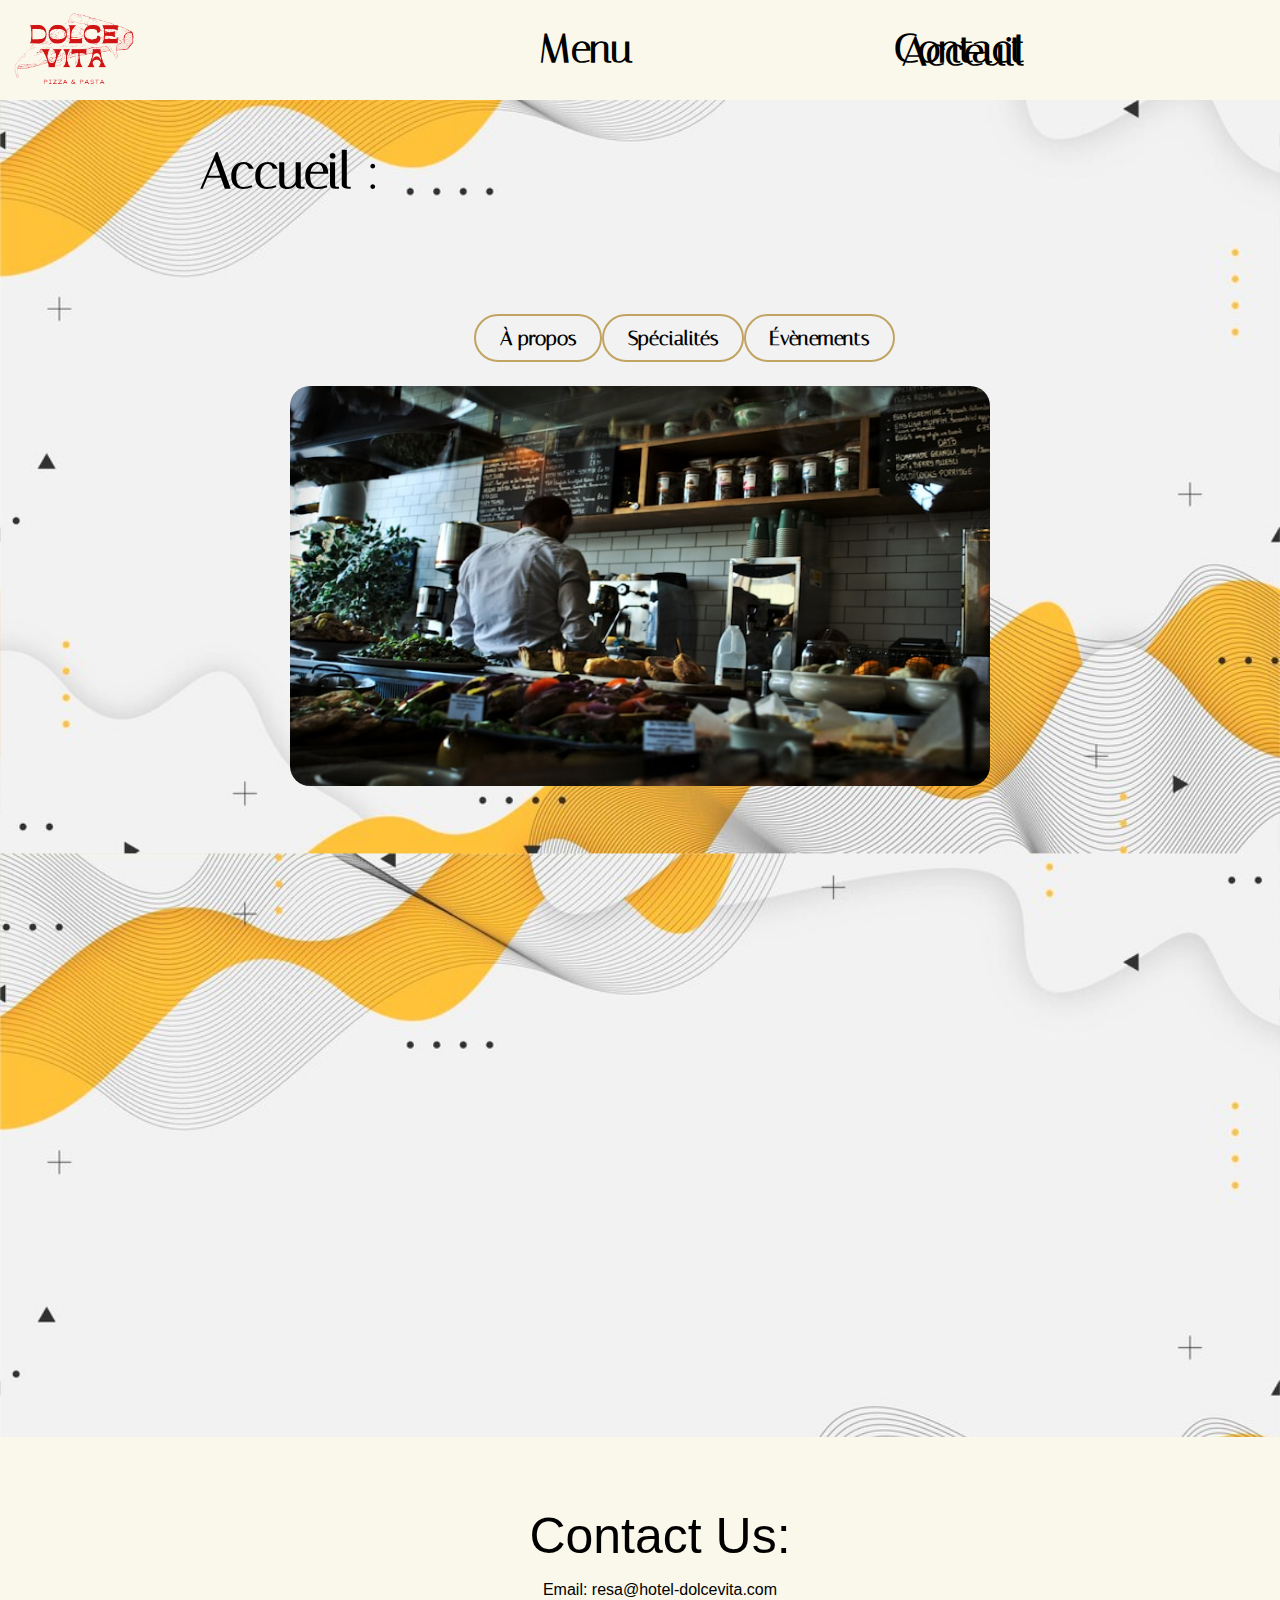
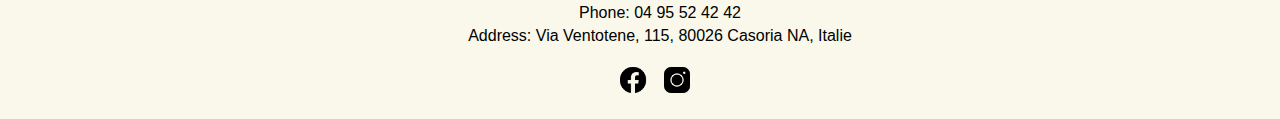
<file: index.html>
<html  lang="fr">
    <head>  
        <meta charset="UTF-8">
        <meta http-equiv="X-UA-Compatible" content="IE=edge">
        <title>Accueil</title>
        <link rel="preconnect" href="https://fonts.googleapis.com">
<link rel="preconnect" href="https://fonts.gstatic.com" crossorigin>
<link href="https://fonts.googleapis.com/css2?family=Italiana&display=swap" rel="stylesheet">
<link rel="preconnect" href="https://fonts.googleapis.com">
<link rel="preconnect" href="https://fonts.gstatic.com" crossorigin>
<link href="https://fonts.googleapis.com/css2?family=Lugrasimo&display=swap" rel="stylesheet">
<link rel="stylesheet" href="page1.css">


     <header>

      <a href="index.html"><img title="dolce" src="dolce.png" id="dolce"></a>
     <br><br><br><br> 
  
     <a href="contacte.html"  id="contact"><button class="head">Contact </button></a>
     <a href="menu.html"  id="menu"><button class="head">Menu</button> </a>
     <a href="index.html"  id="acceuil"><button class="head">Acceuil</button></a>
         
     <br><br><br>
  
     </header>
    <body>

      

        <h2 >Accueil :</h2>


        
          <br><br>
            
          

<br><br>
    
<button class="tablink" onclick="openPage('propos')">À propos</button>
<button class="tablink" onclick="openPage('spe')">Spécialités</button>
<button class="tablink" onclick="openPage('event')">Évènements</button>
   

    <br><br><br><br> 
    
    

    <div class="contenu">
      <div id="propos"class="tab">      

  <p>Laissez-vous transporter en Italie chez <strong><i>"La Dolce Vita"</i></strong> , un restaurant chaleureux<br><br>et authentique qui vous propose une expérience culinaire unique. Notre chef,<br><br>originaire de Naples, met tout son cœur et son savoir-faire dans la préparation de <br><br> plats traditionnels revisités avec des ingrédients frais et de saison..</p>
</div>

<div id="spe" class="tab">
  <ul style="list-style-type:none;">
    <li><strong>Nos Plats: </strong></li>
     <ul style="list-style-type:none;">
       <li>Pizzas cuites au four à bois&ensp;</li>
       <li>Lasagnes bolognaises</li>
       <li>Risotto aux asperges</li>
       <li>Raviolis ricotta et épinards&ensp;</li>
     </ul>  
    <li><strong>Nos Desserts:</strong></li>   
     <ul style="list-style-type:none;">
       <li>Tiramisu maison</li>
       <li>Gelato artisanal</li>
     </ul>                 
</ul>
</div>

<div id="event" class="tab">
  <p>Venez profiter de nos soirées à thème tous les mois, avec des menus spéciaux <br><br> et des animations musicales. Nous organisons également des cours de cuisine <br><br> pour apprendre à préparer les plats italiens les plus populaires.
    <br><br><ul style="list-style-type:none;"><li><strong> La Dolce Vita, c'est un voyage en Italie le temps d'un repas. Venez nous rendre visite et laissez-vous <br><br> charmer par la saveur authentique de la cuisine italienne !</strong></li></ul></p>
</div>
    </div>


<script src="page1.js"></script>

<img id="imgitalien" src="chef-italien.jpg" alt="italiano!!" title="ITALIANNO!!">

<br><br>
         
<div class="ytb">
<iframe  width="560" height="315" src="https://www.youtube.com/embed/xPPLbEFbCAo?si=JxbyTkd8lznouDRb" title="YouTube video player" frameborder="0" allow="accelerometer; autoplay; clipboard-write; encrypted-media; gyroscope; picture-in-picture; web-share" referrerpolicy="strict-origin-when-cross-origin" allowfullscreen></iframe>
</div>

        </body>

        <footer>
          <div class="footer-content">
            <p>Contact Us:</p>
            <ul>
              <li>Email: resa@hotel-dolcevita.com</li>
              <li>Phone: 04 95 52 42 42</li>
              <li>Address: Via Ventotene, 115, 80026 Casoria NA, Italie</li>
            </ul>
          </div>
          <div class="social-icons">
            <a target="_blank" href="https://web.facebook.com/hotelrestaurantdolcevita/?_rdc=1&_rdr"><img src="iconfb.png" alt="Facebook"></a>
            <a target="_blank" href="https://www.instagram.com/hotelrestaurantdolcevita/"><img src="iconinsta.png" alt="Instagram"></a>
          </div>
        </footer>
</html>
</file>
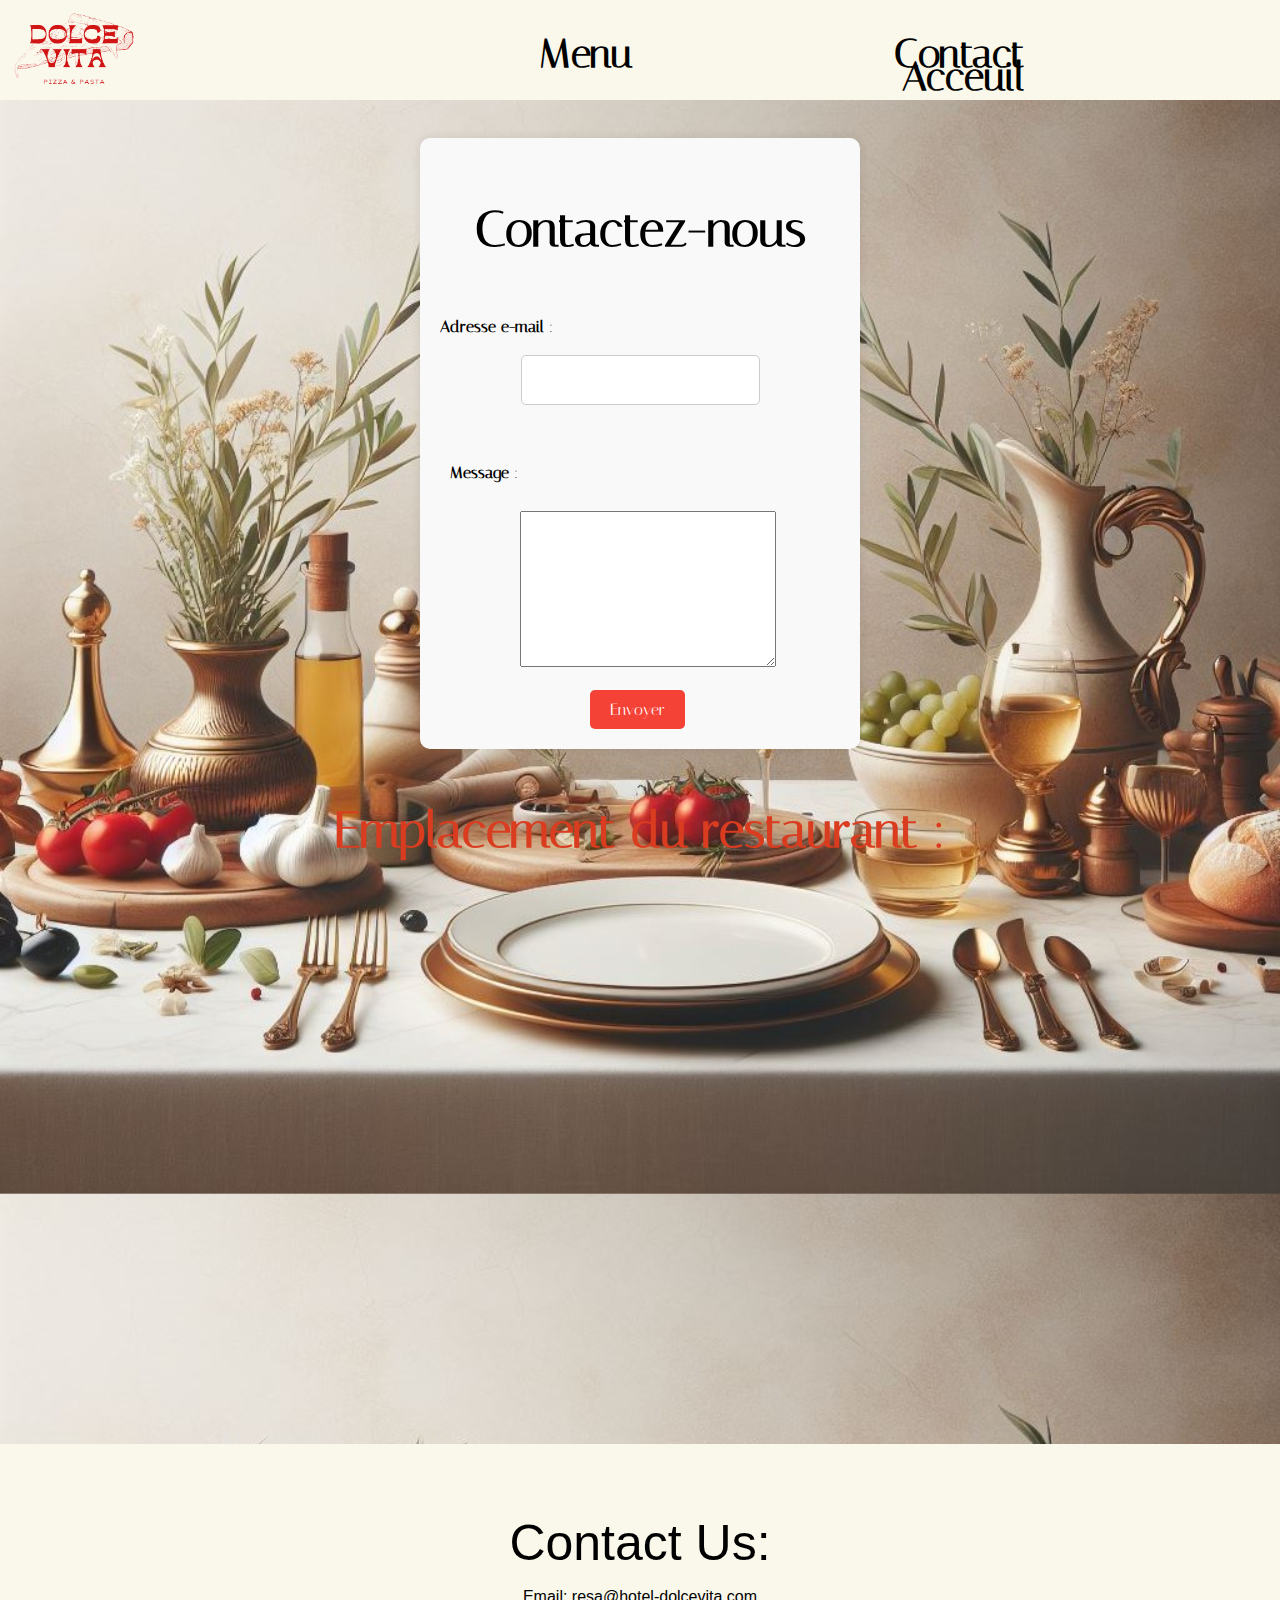
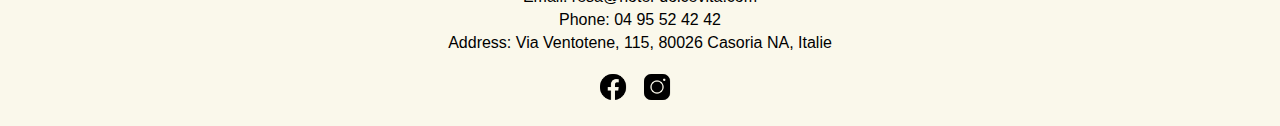
<file: contacte.html>
<!DOCTYPE html>
<html lang="en">
<head>
    <meta charset="UTF-8">
    <meta name="viewport" content="width=device-width, initial-scale=1.0">
    <title>Contact Form</title>
    <link rel="stylesheet" href="styles.css"> 
    <link rel="preconnect" href="https://fonts.googleapis.com">
<link rel="preconnect" href="https://fonts.gstatic.com/" crossorigin>
<link href="https://fonts.googleapis.com/css2?family=Italiana&display=swap" rel="stylesheet">
<link rel="stylesheet" href="styles.css">
</head>

<body>
  
    
  
  
  
    <header>

        <a href="index.html"><img src="dolce.png" id="dolce" width="150px"height="150px"></a>
       <br><br><br>
    
       <a href="contacte.html"><button class="head" id="contact">Contact </button></a>
       <a href="menu.html"><button  class="head" id="menu">Menu </button></a>
       <a href="index.html"><button class="head" id="acceuil">Acceuil</button>
    </a>
       <br><br><br>
    
       </header>
       <form method="get" action="traitement.php"><br><br>
        <div class="container">
        <h2>Contactez-nous</h2><br><br>
        <form action="#" method="POST">
            <label id="mail" for="email"><strong>Adresse e-mail</strong>  :</label><br><br>
            <input type="email" id="email" name="email" required><br><br>
            <label id="mess" for="message"><strong>Message</strong>  :</label><br><br>          
            <textarea id="message" name="message" rows="4" required style="height: 150px; width: 250px;"></textarea><br><br>

            <input id="bttn" type="submit" value="Envoyer"></input>
        </form>
    </div>
  </form>
       
    
<br>
    <h1>Emplacement du restaurant :</h1>
    <div class="restaurant-image">
      <iframe  src="https://www.google.com/maps/embed?pb=!1m18!1m12!1m3!1d10143.343144523482!2d14.325399985167094!3d40.90184365008116!2m3!1f0!2f0!3f0!3m2!1i1024!2i768!4f13.1!3m3!1m2!1s0x133ba85370dad235%3A0xafff5c05b2f593ba!2sDolce%20Vita!5e0!3m2!1sfr!2sdz!4v1714644883143!5m2!1sfr!2sdz" width="600" height="450" style="border:0;" allowfullscreen="" loading="lazy" referrerpolicy="no-referrer-when-downgrade"></iframe>
    </div>
</div>



</body>
<footer>
  <div class="footer-content">
    <p>Contact Us:</p>
    <ul>
      <li>Email: resa@hotel-dolcevita.com</li>
      <li>Phone: 04 95 52 42 42</li>
      <li>Address: Via Ventotene, 115, 80026 Casoria NA, Italie</li>
    </ul>
  </div>
  <div class="social-icons">
    <a target="_blank" href="https://web.facebook.com/hotelrestaurantdolcevita/?_rdc=1&_rdr"><img src="iconfb.png" alt="Facebook"></a>
    <a target="_blank" href="https://www.instagram.com/hotelrestaurantdolcevita/"><img src="iconinsta.png" alt="Instagram"></a>
  </div>
</footer>
  
</html>
</file>
<file: page1.css>
.italiana-regular {
  font-family: "Italiana", sans-serif;
  font-weight: 400;
  font-style: normal;
}

.lugrasimo-regular {
  font-family: "Lugrasimo", cursive;
  font-weight: 400;
  font-style: normal;
}



body{
  background-image:url("fond.jpg");
  background-size: 100%;
  margin: 0px;
}
#dolce {
   float: left;
  margin-top: -20px;
  width:150px ;
  height:150px;
}
header{
  background-color: #FAF8EB;
  margin-top: 0px;
  height: 100px;
  
}


.head {
  color: black;
  font-size: 40px;
  border: none;
  background: none;
  font-weight: 600;
  font-family: "italiana", sans-serif;
  float: right;
  margin-right: 250px; 
  margin-top: -50px;
}


@media only screen and (min-width: 901px) and (max-width: 1200px) {
  .head{
    color: black;
    font-size: 30px;
    border: none;
    background: none;
    font-weight: 600;
    font-family: "italiana", sans-serif;
    float: right;
    margin-right: 100px; 
    margin-top: -40px;
}
}

@media only screen and (min-width: 760px) and (max-width: 900px) {
  .head{
    color: black;
    font-size: 30px;
    border: none;
    background: none;
    font-weight: 600;
    font-family: "italiana", sans-serif;
    float: right;
    margin-right: 100px; 
    margin-top: -40px;
}
}

.head::before {
  margin-left: auto;
}

.head::after,
.head::before {
  content: '';
  width: 0%;
  height: 2px;
  background: #f44336;
  display: block;
  transition: 0.5s;
}

.head:hover::after,
.head:hover::before {
  width: 100%;
}

h2{
  font-family: "Italiana", sans-serif;
  font-size: 50px;
  margin-left: 200px;

}



footer {
bottom: 0;
width: 100%;
background-color: #FAF8EB;
padding: 20px 0;
position: relative; 
}



.foot {
width: 50px;
height: 50px;
transform-style: preserve-3d;
transition: all 0.5s ease-in-out;
border-radius: 50%;
margin: 0 5px;
margin-right: 50px;
}

.foot:hover {
background-color: white;
background-position: -100px 100px, -100px 100px;
transform: rotate3d(0.5, 1, 0, 30deg);
transform: perspective(180px) rotateX(60deg) translateY(2px);
box-shadow: 0px 10px 10px rgb(211, 33, 2);
}


.child{
display: flex;
justify-content: center;
}


.info{
margin-right: 100px;

}


.tab{
font-family: "Lugrasimo", cursive;
display: none;
font-size: 18px;
text-align: center;

}

.tablink{
  font-size: 20px;
  font-family: "italiana", sans-serif;
  float: left;

  margin-top: -20px;
cursor: pointer;
position: relative;
padding: 10px 24px;
color: black;
border: 2px solid rgb(193, 163, 98);
border-radius: 34px;
background-color: transparent;
font-weight: 600;
transition: all 0.3s cubic-bezier(0.23, 1, 0.320, 1);
overflow: hidden;
margin:  0  auto;
  

left: 37%; 
}
@media only screen and (min-width: 760px) and (max-width: 900px) {
  .tablink{
   margin-left: 0px;
}


}


.tablink::before {
content: '';
position: absolute;
inset: 0;
margin: auto;
width: 50px;
height: 50px;
border-radius: inherit;
scale: 0;
z-index: -1;
background-color: rgb(193, 163, 98);
transition: all 0.6s cubic-bezier(0.23, 1, 0.320, 1);
}

.tablink:hover::before {
scale: 3;
}

.tablink:hover {
color: #212121;
scale: 1.1;
box-shadow: 0 0px 20px rgba(193, 163, 98,0.4);
}

.tablink:active {
scale: 1;
}


.contenu{
margin-left: px;

}

#imgitalien{

  display: block; 
  margin: 0 auto;
width: 700px;
height: 400px;
border-radius:20px;
}
@media only screen and (min-width: 760px) and (max-width: 900px){
  #imgitalien{
    margin-top: -20px;
    margin-bottom: 20px;
  }
}

footer {
background-color: #FAF8EB;
color: black;
padding: 20px;
text-align: center;
font-family: "Montserrat", sans-serif;
margin-top: 100px;
}

.footer-content {
max-width: 800px;
margin: 0 auto;
}

.footer-content p {
font-size: 50px;
margin-bottom: 10px;
}

.footer-content ul {
list-style-type: none;
padding: 0;
} 

.footer-content ul li {
margin-bottom: 5px;
}

.social-icons {
margin-top: 20px;
}

.social-icons a {
display: inline-block;
margin-right: 10px;
}

.social-icons a img {
width: 30px;
height: 30px;
}
.ytb{

  margin-top: 200px;
}
.ytb iframe{

  display: block; 
  margin: 0 auto; 


}
</file>
<file: styles.css>
.italiana-regular {
  font-family: "Italiana", sans-serif;
  font-weight: 400;
  font-style: normal;
}
body{
  margin: 0px;
  font-family: "italiana", sans-serif;
  background-image:url("fond.jpeg");
  background-size: 100%;
  
}

.image3{
  width: 100%;
}

#dolce {
  float: left;
  margin-top: -20px;
}
header{
  margin-top: 0px;
  height: 100px;
  background-color: #FAF8EB;

}
.head{
  color: black;
  text-decoration: none;
  font-size: 40px;
  border: none;
  background: none;
  font-weight: 600;
  font-family: "italiana", sans-serif;
  float: right;
  margin-right: 250px; 
  margin-top: -30px;
  ;
}
@media only screen and (min-width: 901px) and (max-width: 1200px) {
  .head{
    color: black;
    font-size: 30px;
    border: none;
    background: none;
    font-weight: 600;
    font-family: "italiana", sans-serif;
    float: right;
    margin-right: 100px; 
    margin-top: -40px;
}
}

@media only screen and (min-width: 760px) and (max-width: 900px) {
  .head{
    color: black;
    font-size: 30px;
    border: none;
    background: none;
    font-weight: 600;
    font-family: "italiana", sans-serif;
    float: right;
    margin-right: 100px; 
    margin-top: -40px;
}
}



.head::before {
  margin-left: auto;
}

.head::after,
.head::before {
  content: '';
  width: 0%;
  height: 2px;
  background: #f44336;
  display: block;
  transition: 0.5s;
}

.head:hover::after,
.head:hover::before {
  width: 100%;
}

h2{
  font-family: "Italiana", sans-serif;
  font-size: 50px;
}

.container {
  width: 400px;
  margin: 0 auto;
  background-color: #f9f9f9;
  padding: 20px;
  border-radius: 10px;
  box-shadow: 0 0 10px rgba(0, 0, 0, 0.1);
}

.container h2 {
  font-family: 'Italiana', sans-serif;
  text-align: center;
  margin-bottom: 20px;
}

.container form {
  display: flex;
  flex-direction: column;
}

.container form label {
  font-weight: bold;
  margin-bottom: 10px;
  font-size: 18px;
  color: #333;
}

#email,
.container form textarea {
  
  font-family: 'Italic', sans-serif;
  padding: 15px;
  margin-bottom: 20px;
  border: 1px solid #ccc;
  border-radius: 5px;
  font-size: 16px;
  display: block;  
  margin-left: auto;
  margin-right: auto;
  width: fit-content;  
}
#mail{
  font-size: 16px;
}


#bttn {
  font-family: 'Italiana', sans-serif;
  padding: 10px 20px;
  background-color: #f44336;
  color: white;
  border: none;
  border-radius: 5px;
  font-size: 16px;
  cursor: pointer;
  transition: background-color 0.3s ease;
  margin-left: 150px;
}

#bttn:hover {
  background-color: #d9392e;
}
#mess{
margin-left: 10px;
}

#message{
margin-left:80px;
margin-top: 10px;
}

#bttn:hover {
  background-color: #d32f2f;
}
.restaurant-image iframe
{
  display: block; 
    margin: 0 auto; 
}

footer {
background-color: #FAF8EB;
color: black;
padding: 20px;
text-align: center;
font-family: "Montserrat", sans-serif;
margin-top: 100px;
}

.footer-content {
max-width: 800px;
margin: 0 auto;
}

.footer-content p {
font-size: 50px;
margin-bottom: 10px;
}

.footer-content ul {
list-style-type: none;
padding: 0;
} 

.footer-content ul li {
margin-bottom: 5px;
}

.social-icons {
margin-top: 20px;
}

.social-icons a {
display: inline-block;
margin-right: 10px;
}

.social-icons a img {
width: 30px;
height: 30px;
}

#map {
 margin-left:450px;
}
h1{
  font-family: "Italiana", sans-serif;
  font-size: 50px;
  
  color:rgb(218, 60, 32);
  text-align: center;
}
</file>
